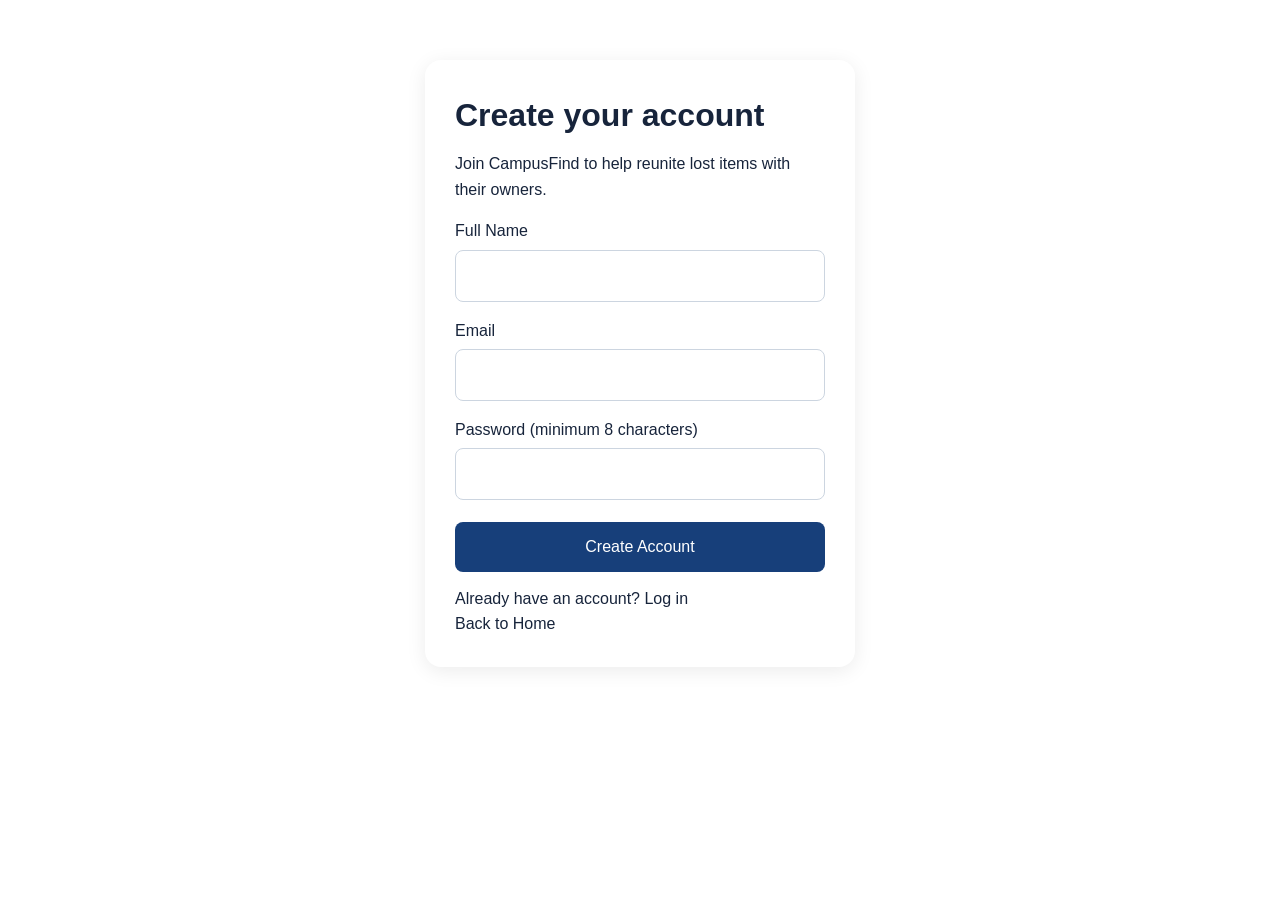
<file: signup.html>
<!DOCTYPE html>
<html lang="en">
<head>
    <meta charset="UTF-8">
    <meta name="viewport" content="width=device-width, initial-scale=1.0">
    <title>Sign Up | CampusFind</title>
    <link rel="stylesheet" href="style.css">
    <style>
        .auth-container {
            max-width: 430px;
            margin: 60px auto;
            padding: 30px;
            background: white;
            border-radius: 16px;
            box-shadow: 0 4px 20px rgba(0,0,0,0.08);
        }
        .auth-container h1 { margin-bottom: 10px; }
        .auth-container label {
            display: block;
            margin-top: 16px;
            margin-bottom: 6px;
        }
        .auth-container input {
            box-sizing: border-box;
            width: 100%;
            padding: 12px;
            border: 1px solid #ccd5e0;
            border-radius: 8px;
            font: inherit;
        }
        .auth-container button {
            width: 100%;
            margin-top: 22px;
            padding: 12px;
            background: #173f7a;
            color: white;
            border: none;
            border-radius: 8px;
            cursor: pointer;
            font: inherit;
        }
        #message { margin-top: 14px; }
    </style>
</head>
<body>
    <main class="auth-container">
        <h1>Create your account</h1>
        <p>Join CampusFind to help reunite lost items with their owners.</p>

        <form id="signupForm">
            <label for="name">Full Name</label>
            <input id="name" name="name" type="text"
                   autocomplete="name" required>

            <label for="email">Email</label>
            <input id="email" name="email" type="email"
                   autocomplete="email" required>

            <label for="password">Password (minimum 8 characters)</label>
            <input id="password" name="password" type="password"
                   autocomplete="new-password" minlength="8" required>

            <button type="submit">Create Account</button>
        </form>

        <p id="message" role="status"></p>
        <p>Already have an account? <a href="login.html">Log in</a></p>
        <p><a href="index.html">Back to Home</a></p>
    </main>

    <script>
        const signupForm = document.getElementById("signupForm");
        const message = document.getElementById("message");

        signupForm.addEventListener("submit", async function(event) {
            event.preventDefault();
            message.textContent = "Creating your account...";

            const details = {
                name: document.getElementById("name").value.trim(),
                email: document.getElementById("email").value.trim(),
                password: document.getElementById("password").value
            };

            try {
                const response = await fetch(
                    "/api/signup",
                    {
                        method: "POST",
                        headers: {
                            "Content-Type": "application/json"
                        },
                        body: JSON.stringify(details)
                    }
                );

                const result = await response.json();

                if (!response.ok) {
                    throw new Error(result.error || "Signup failed.");
                }

                message.textContent =
                    "Account created! You can now log in.";
                signupForm.reset();
            } catch (error) {
                message.textContent = error.message ||
                    "Could not connect. Check whether Flask is running.";
            }
        });
    </script>
</body>
</html>
</file>
<file: style.css>
* {
    margin: 0;
    padding: 0;
    box-sizing: border-box;
}

html {
    scroll-behavior: smooth;
}

body {
    font-family: Arial, Helvetica, sans-serif;
    color: #17243b;
    background: #ffffff;
    line-height: 1.6;
}

a {
    text-decoration: none;
    color: inherit;
}

.navbar {
    min-height: 76px;
    padding: 16px 8%;
    display: flex;
    align-items: center;
    justify-content: space-between;
    gap: 24px;
    border-bottom: 1px solid #e9edf4;
}

.logo {
    font-size: 25px;
    font-weight: 800;
    color: #17243b;
}

.logo span,
.hero h1 span {
    color: #4776e6;
}

nav {
    display: flex;
    gap: 28px;
    color: #58657a;
    font-size: 14px;
}

nav a:hover {
    color: #4776e6;
}

.nav-button,
.primary-button,
.secondary-button {
    display: inline-block;
    padding: 12px 19px;
    border-radius: 9px;
    font-weight: 700;
    font-size: 14px;
    transition: 0.2s;
}

.nav-button,
.primary-button {
    background: #4776e6;
    color: white;
}

.nav-button:hover,
.primary-button:hover {
    background: #315bc2;
    transform: translateY(-2px);
}

.hero {
    padding: 75px 10%;
    min-height: 480px;
    display: flex;
    align-items: center;
    justify-content: space-between;
    gap: 45px;
    background: linear-gradient(120deg, #f2f6ff, #ffffff);
}

.hero-content {
    max-width: 580px;
}

.tagline {
    color: #4776e6;
    font-size: 12px;
    font-weight: 800;
    letter-spacing: 1.5px;
    margin-bottom: 13px;
}

.hero h1 {
    font-size: clamp(38px, 5vw, 58px);
    line-height: 1.12;
    letter-spacing: -1.5px;
    margin-bottom: 20px;
}

.hero-text {
    color: #647087;
    max-width: 490px;
    margin-bottom: 26px;
}

.hero-buttons,
.report-buttons {
    display: flex;
    flex-wrap: wrap;
    gap: 12px;
}

.secondary-button {
    color: #315bc2;
    background: white;
    border: 1px solid #d6e0f6;
}

.secondary-button:hover {
    background: #edf3ff;
}

.trust-text {
    color: #7a8598;
    font-size: 13px;
    margin-top: 24px;
}

.hero-visual {
    position: relative;
    flex: 0 0 290px;
    height: 280px;
    border-radius: 35px;
    background: #dce8ff;
    display: grid;
    place-items: center;
}

.illustration {
    font-size: 115px;
}

.floating-card {
    position: absolute;
    bottom: 18px;
    left: -35px;
    display: flex;
    align-items: center;
    gap: 12px;
    background: white;
    padding: 15px;
    border-radius: 12px;
    box-shadow: 0 8px 30px #17243b16;
    font-size: 13px;
}

.floating-card p {
    color: #748096;
    margin-top: 3px;
}

.success-icon {
    background: #d9f7e7;
    color: #15824d;
    border-radius: 50%;
    width: 30px;
    height: 30px;
    display: grid;
    place-items: center;
    font-weight: bold;
}

.stats {
    display: grid;
    grid-template-columns: repeat(3, 1fr);
    padding: 32px 10%;
    border-bottom: 1px solid #edf0f5;
    text-align: center;
    gap: 20px;
}

.stat h2 {
    color: #4776e6;
    font-size: 23px;
}

.stat p {
    color: #748096;
    font-size: 13px;
}

.section {
    padding: 70px 10%;
}

.section-heading h2,
.section h2,
.report-section h2 {
    font-size: 30px;
    margin-bottom: 8px;
}

.section-heading p:not(.tagline),
.section > p:not(.tagline) {
    color: #748096;
}

.search-box {
    display: flex;
    align-items: center;
    gap: 12px;
    padding: 8px;
    margin: 28px 0;
    border: 1px solid #dce2ec;
    border-radius: 12px;
}

.search-box span {
    padding-left: 10px;
}

.search-box input {
    min-width: 0;
    flex: 1;
    border: none;
    outline: none;
    font-size: 14px;
    padding: 10px 0;
}

.search-box button {
    border: none;
    background: #4776e6;
    color: white;
    padding: 12px 20px;
    border-radius: 8px;
    cursor: pointer;
}

.category-grid {
    display: grid;
    grid-template-columns: repeat(4, 1fr);
    gap: 18px;
}

.category-card,
.step-card {
    padding: 24px 18px;
    border: 1px solid #e6ebf3;
    border-radius: 14px;
    background: white;
    transition: 0.2s;
}

.category-card:hover,
.step-card:hover {
    border-color: #b7cafa;
    transform: translateY(-3px);
    box-shadow: 0 8px 24px #17243b0a;
}

.category-card span {
    font-size: 30px;
}

.category-card h3,
.step-card h3 {
    font-size: 16px;
    margin: 12px 0 5px;
}

.category-card p,
.step-card p {
    color: #748096;
    font-size: 13px;
}

.report-section {
    margin: 0 10% 50px;
    padding: 36px;
    background: #f1f5ff;
    border-radius: 18px;
    display: flex;
    align-items: center;
    justify-content: space-between;
    gap: 25px;
}

.report-section p:not(.tagline) {
    color: #68758b;
}

.how-section {
    text-align: center;
    background: #fbfcff;
}

.steps-grid {
    display: grid;
    grid-template-columns: repeat(3, 1fr);
    gap: 20px;
    margin-top: 30px;
    text-align: left;
}

.step-number {
    color: #4776e6;
    font-size: 26px;
    font-weight: 800;
}

footer {
    padding: 35px 10%;
    text-align: center;
    border-top: 1px solid #e9edf4;
}

footer p {
    color: #748096;
    font-size: 13px;
    margin-top: 8px;
}

.copyright {
    margin-top: 20px;
}

@media (max-width: 850px) {
    .navbar {
        flex-wrap: wrap;
    }

    nav {
        order: 3;
        width: 100%;
        justify-content: center;
        gap: 18px;
        flex-wrap: wrap;
    }

    .hero {
        padding: 55px 7%;
    }

    .hero-visual {
        flex-basis: 220px;
        height: 230px;
    }

    .category-grid {
        grid-template-columns: repeat(2, 1fr);
    }

    .report-section {
        margin-left: 7%;
        margin-right: 7%;
        flex-direction: column;
        align-items: flex-start;
    }
}

@media (max-width: 600px) {
    .navbar {
        padding: 16px 5%;
    }

    .nav-button {
        padding: 10px;
    }

    nav {
        font-size: 13px;
        gap: 13px;
    }

    .hero {
        flex-direction: column;
        align-items: flex-start;
        padding: 45px 7%;
    }

    .hero-visual {
        width: 100%;
        flex-basis: auto;
        height: 220px;
    }

    .floating-card {
        left: 10px;
    }

    .stats {
        padding: 25px 5%;
        gap: 10px;
    }

    .stat h2 {
        font-size: 18px;
    }

    .stat p {
        font-size: 11px;
    }

    .section {
        padding: 48px 6%;
    }

    .section-heading h2,
    .section h2,
    .report-section h2 {
        font-size: 25px;
    }

    .search-box {
        gap: 6px;
    }

    .search-box button {
        padding: 10px;
    }

    .category-grid,
    .steps-grid {
        grid-template-columns: 1fr 1fr;
    }

    .report-section {
        padding: 25px;
    }

    .steps-grid .step-card:last-child {
        grid-column: 1 / -1;
    }
}

/* Browse filters */
.report-filters {
    display: flex;
    flex-wrap: wrap;
    gap: 10px;
    margin: 24px 0;
}

.filter-button {
    padding: 10px 18px;
    border: 1px solid #d8dfeb;
    border-radius: 24px;
    background: white;
    cursor: pointer;
    font: inherit;
}

.filter-button.active {
    background: #173f7a;
    color: white;
    border-color: #173f7a;
}

/* Report cards */
.reports-grid {
    display: grid;
    grid-template-columns: repeat(auto-fit, minmax(230px, 1fr));
    gap: 18px;
}

.report-card {
    padding: 22px;
    border: 1px solid #e1e7ef;
    border-radius: 14px;
    background: white;
    overflow-wrap: anywhere;
}

.report-card h3 {
    margin: 14px 0 10px;
}

.report-card p {
    line-height: 1.6;
    color: #536174;
}

.report-badge {
    display: inline-block;
    padding: 6px 12px;
    border-radius: 20px;
    background: #e9f1ff;
    color: #173f7a;
    font-size: 12px;
    font-weight: bold;
}

/* Smart Matching */
.smart-matches {
    margin-top: 16px;
    padding: 14px;
    border-radius: 10px;
    background: #f3f7fb;
    border: 1px solid #dce6f0;
}

.smart-matches h4 {
    margin: 0 0 12px;
    color: #243b53;
}

.match-card {
    padding: 12px;
    margin-top: 10px;
    border-radius: 8px;
    background: white;
    border: 1px solid #cbd5e1;
}

.match-card h5 {
    margin: 0 0 8px;
    font-size: 16px;
}

.match-card p {
    margin: 6px 0;
    overflow-wrap: anywhere;
}

.match-note {
    margin-top: 12px;
    font-size: 13px;
    color: #526477;
}
</file>
